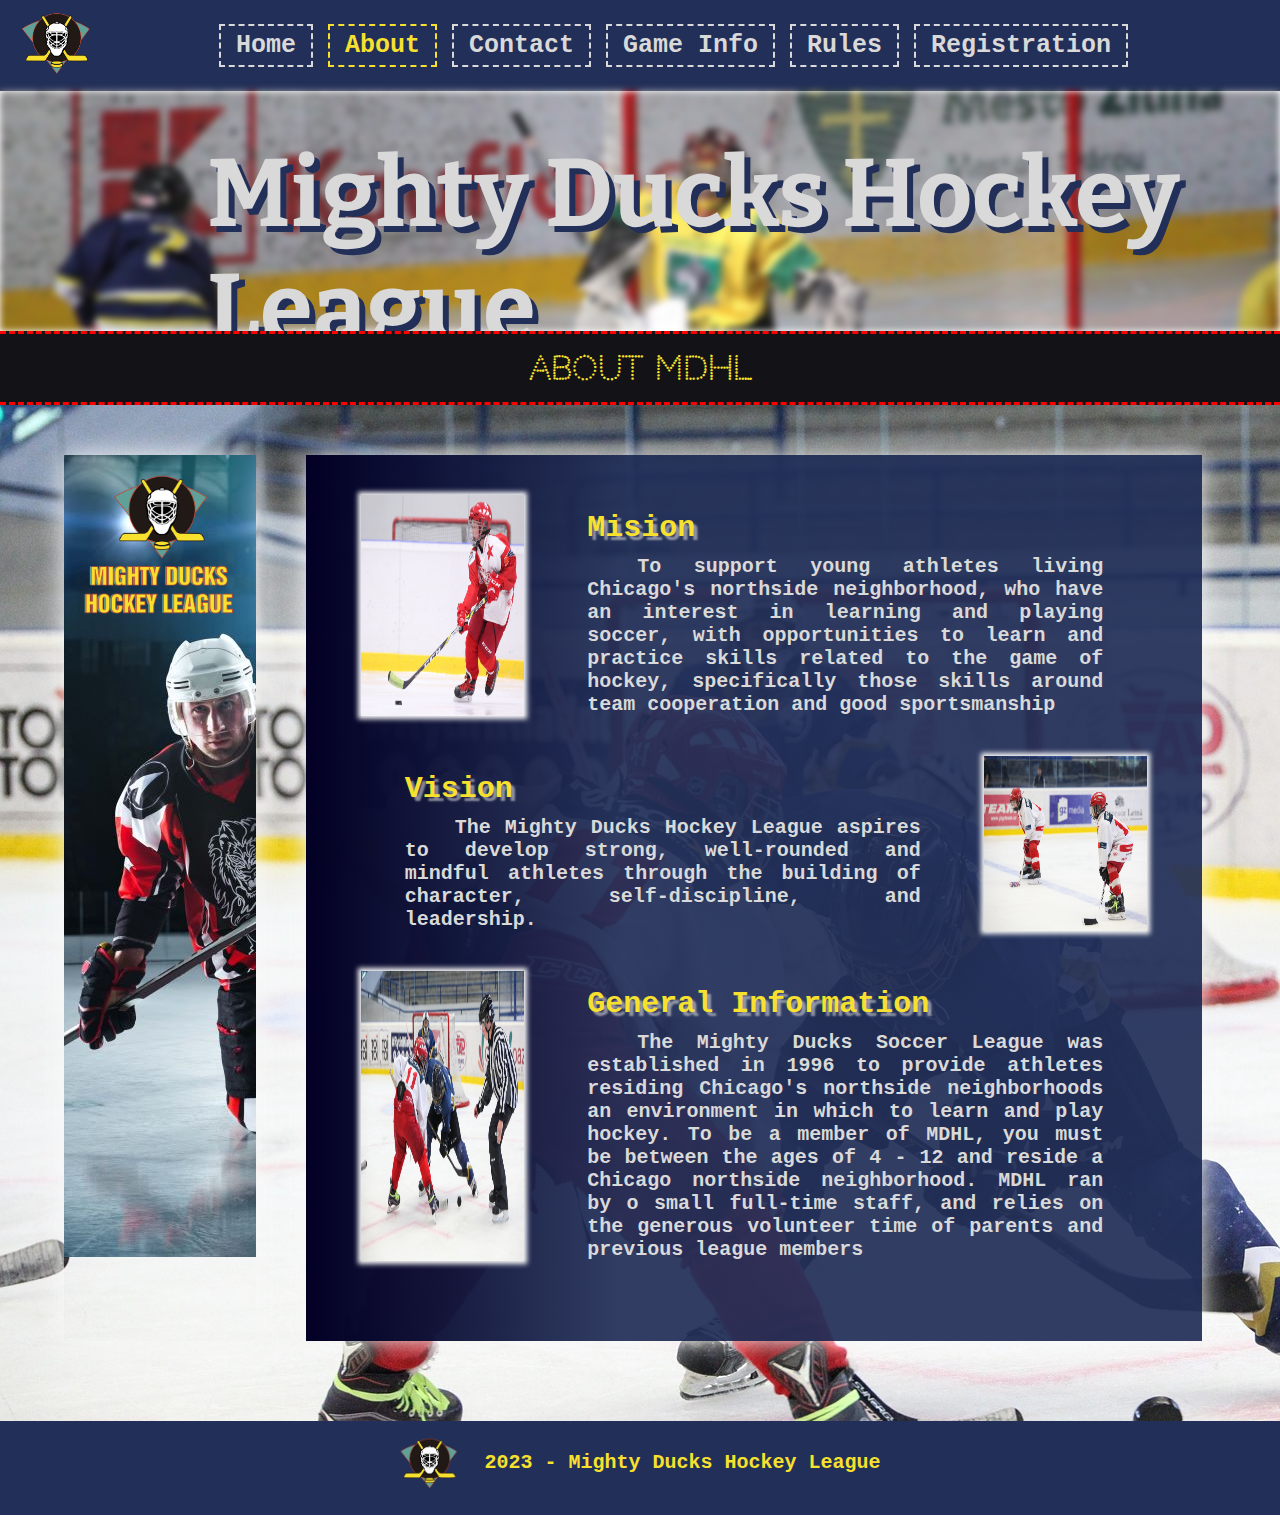
<file: assets/pages/aboutMDHL.html>
<!DOCTYPE html>
<html lang="en">

<head>
    <meta charset="UTF-8">
    <meta http-equiv="X-UA-Compatible" content="IE=edge">
    <meta name="viewport" content="width=device-width, initial-scale=1.0">
    <link rel="icon" type="image/x-icon" href="../images/favicon.ico">
    <link
        href="https://fonts.googleapis.com/css2?family=Bitter:ital,wght@1,600&family=Codystar&family=Ubuntu+Mono&display=swap"
        rel="stylesheet">
    <link rel="stylesheet" href="../styles/style.css">
    <title>About</title>
</head>

<body>


    <nav>
        <div class="logo-nav">
            <img src="../images/Logo-Small.png" alt="Logo MDHL">
        </div>

        <div class="pages-nav">
            <a href="../../index.html">Home</a>
            <a href="#">About</a>
            <a href="./contact.html">Contact</a>
            <a href="./game_info.html">Game Info</a>
            <a href="./rules.html">Rules</a>
            <a href="./registration_form.html">Registration</a>
        </div>
    </nav>


    <header>
        <img class="banner-img" src="../images/banner.jpg" alt="">
        <h1>Mighty Ducks Hockey League</h1>
    </header>

    <div class="title">
        <p>About MDHL</p>
    </div>


    <div class="container-flex">
        <div class="left-side">
            <img class="logo" src="../images/Logo_Mighty_ducks-01.png" alt="Logo MDHL">
        </div>

        <div class="right-side">

            <div class="about-1">
                <div class="about-img">
                    <img src="../images/hockey_2.jpg" alt="Photo Hockey 2">
                </div>
                <div class="about-text">
                    <h2>Mision</h2>
                    <p>To support young athletes living Chicago's northside neighborhood, who have an interest in
                        learning and playing soccer, with opportunities to learn and practice skills related to the game
                        of
                        hockey, specifically those skills around team cooperation and good sportsmanship</p>
                </div>
            </div>


            <div class="about-2">
                <div class="about-img">
                    <img src="../images/hockey_3.jpg" alt="Photo Hockey 3">
                </div>
                <div class="about-text">
                    <h2>Vision</h2>
                    <p>The Mighty Ducks Hockey League aspires to develop strong, well-rounded and mindful athletes
                        through the building of character, self-discipline, and leadership.
                    </p>
                </div>
            </div>


            <div class="about-1">
                <div class="about-img">
                    <img src="../images/hockey_4.jpg" alt="Photo Hockey 4">
                </div>
                <div class="about-text">
                    <h2>General Information</h2>
                    <p>The Mighty Ducks Soccer League was established in 1996 to provide athletes residing
                        Chicago's northside neighborhoods an environment in which to learn and play hockey. To be a
                        member of MDHL, you must be between the ages of 4 - 12 and reside a Chicago northside
                        neighborhood. MDHL ran by o small full-time staff, and relies on the generous volunteer time of
                        parents and previous league members</p>
                </div>
            </div>

        </div>
    </div>


    <footer>
        <img src="../images/Logo-Small.png" alt="Logo MDHL">
        <p>2023 - Mighty Ducks Hockey League</p>
    </footer>

</body>

</html>
</file>
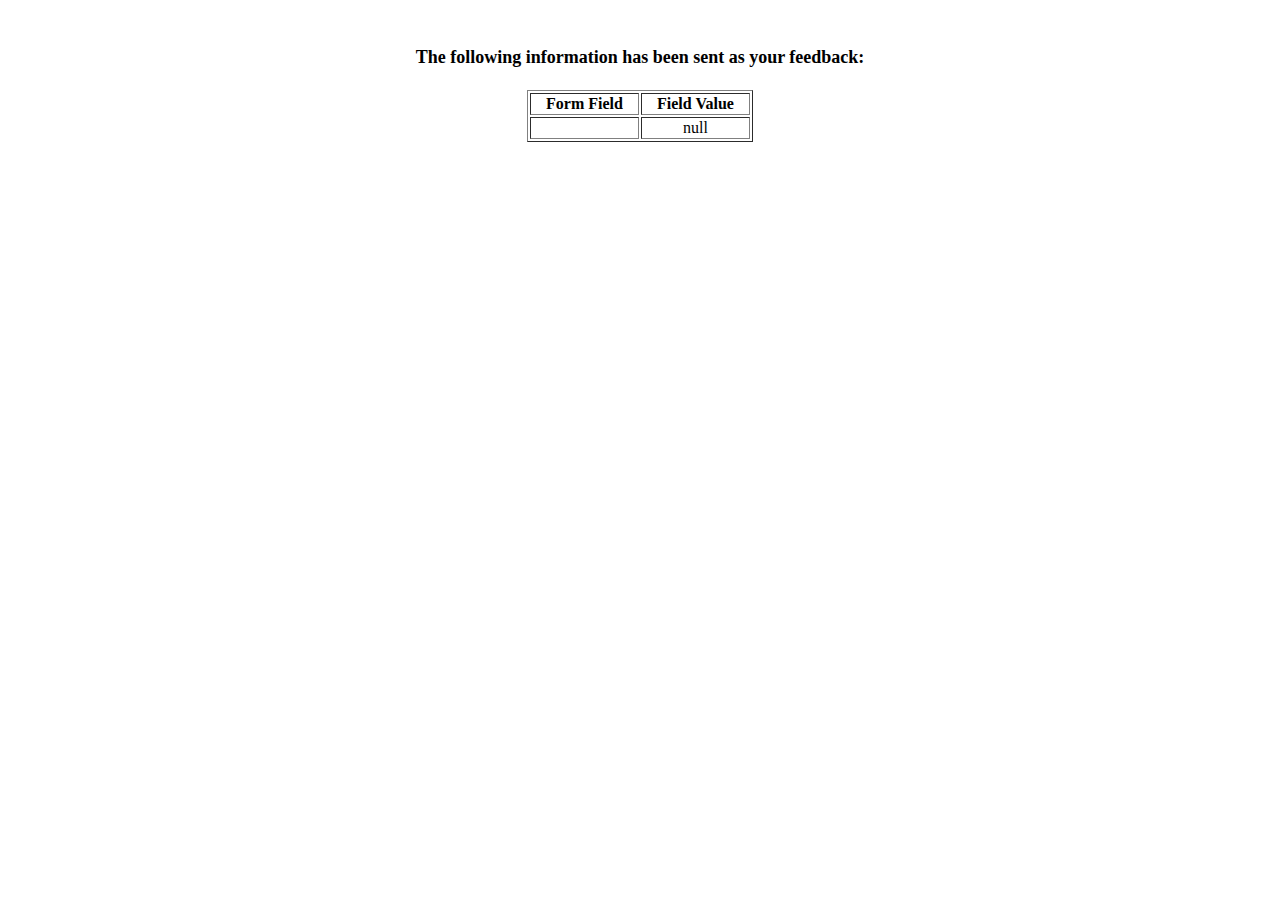
<file: assets/pages/show_data.html>
<html>
<head>
<title>Feedback Sent</title>
</head>
<body>
<p align=center>&nbsp;</p>
<h1 align=center><font size="+1">The following information has been sent as your
  feedback:</font></h1>

<table border="1" align=center width="226">
  <tr>
    <th align="center">Form Field</th>
    <th align="center">Field Value</th>
  </tr>

<script language="javascript">
var args = location.search.substr(1).split('&');
for (var i = 0; i < args.length; ++i) {
  var parts = args[i].split('=');
  if (parts != null) {
    var field = parts[0];
    var value = parts[1];
    if (value == null) {
      value = "null"
    }
    else {
      value = '"' + unescape(value.replace(/\+/g, ' ')) + '"';
    }

    document.writeln('<tr><td align="center">' + field + '</td>');
    document.writeln('<td align="center">' + value + '</td></tr>');
  }
}
</script>

<noscript>
<tr><td>
<p>You need to turn on Javascript in your browser.</p>

<p>In Microsoft Internet Explorer 4 or greater:</p>
<ul>
<li>From the "Tools" menu (in IE 4, it's the "View" menu), select "Internet Options".</li>
<li>Click on the "Security" tab.</li>
<li>Click on the "Custom Level" button. (In IE 4, select "Custom"
and then click on "Settings...".)</li>
<li>Under "Active scripting" make sure "Enable" is selected.</li>
</ul>

<p>In Netscape version 4 or greater:</p>
<ul>
<li>From the <b>Edit</b> menu, select <b>Preferences</b>.</li>
<li>In the <b>Category</b> list on the left, click on the word "Advanced".</li>
<li>In the panel on the right, make sure "Enable JavaScript" is checked.</li>
<li>Click the <b>OK</b> button.</li>
</ul>

</td></tr>
</noscript>

</table>
</body>
</html>
</file>
<file: assets/styles/style.css>
* {
    padding: 0;
    margin: 0;
    box-sizing: border-box;
}

/* ----------------------------------- Nav ---------------------------------- */
nav {
    display: flex;
    background-color: #222f58;
    padding: 10px 0;
    align-items: center;
    font-family: 'Ubuntu Mono', monospace;
}

nav img {
    width: 4.5rem;
}

.logo-nav {
    width: 70px;
    margin-left: 20px;
}

.logo-nav img:hover{
    transform: rotate(360deg);
    transition: 2s;
}

nav a {
    text-decoration: none;
    border: 2px dashed #d9d9d9;
    padding: 5px 15px;
    margin-left: 15px;
    color: #d9d9d9;
    font-size: 25px;
    font-weight: bold;
    text-align: center;
}

a[href^="#"],
nav a:hover {
    color: #f8e12e;
    border-color: #f8e12e;
}

nav a:hover {
    box-shadow: 0px 0px 10px 0px #f8e12e;
}

.pages-nav {
    display: flex;
    width: 90%;
    justify-content: center;
}

/* --------------------------------- Header --------------------------------- */
header {
    height: 15em;
    width: 100%;
    position: relative;
}

.banner-img {
    object-fit: cover;
    width: 100%;
    height: 100%;
    filter: blur(3.5px);
}

h1 {
    color: #d9d9d9;
    font-size: 6em;
    font-weight: bold;
    font-family: 'Bitter', serif;
    position: absolute;
    top: 30px;
    left: 15%;
    padding: 15px;
    text-shadow: 6px 6px #222f58;
}

/* -------------------------------------------------------------------------- */
.title p {
    text-align: center;
    font-size: 32px;
    padding: 15px;
    font-family: 'Codystar', cursive;
    color: #f8e12e;
    background-color: #131217;
    border-top: 3px dashed red;
    border-bottom: 3px dashed red;
    animation-name: title-animation;
    animation-duration: 0.5s;
    animation-iteration-count: infinite;
}

@keyframes title-animation {
    from {
        color: red;
    }

    to {
        color: yellow;
    }
}

.title {
    position: sticky;
    top: 0px;
}

/* ---------------------------------- Home ---------------------------------- */
.container-flex {
    display: flex;
    padding: 50px 0 80px;
    background-image: url(../images/design1_image1.jpg);
    font-family: 'Ubuntu Mono', monospace;
}

.logo {
    width: 90%;
}

#home-img {
    display: flex;
    flex-wrap: wrap;
    justify-content: center;
}

#home-img img {
    width: 250px;
    margin: 20px 0px 15px 0px;
    box-shadow: 0px 0px 5px 3px #f9f9f9;
}

#home-img img:hover {
    box-shadow: 0px 0px 25px 0px #f9f9f9;
    transform: scale(1.6);
}


.left-side {
    width: 15%;
    text-align: center;
    margin-left: 5%;
    box-shadow: 0px 0px 25px 0px #f9f9f9;
    background-image: url(../images/players1.jpg);
    background-repeat: no-repeat;
}

p {
    font-size: 20px;
    font-weight: bold;
    text-align: justify;
}

.about-text p,
.right-text p {
    text-indent: 50px;
}

h2 {
    font-size: 25px;
    color: #f8e12e;
}

.right-side div {
    padding-bottom: 20px;
}

.right-side {
    width: 70%;
    margin-left: 50px;
    background: linear-gradient(90deg, rgba(2,0,36,1) 0%, rgba(34,47,88,0.929140406162465) 35%);
    padding: 40px;
    color: #d9d9d9;
    display: flex;
    flex-direction: column;
    align-items: center;
    box-shadow: 0px 0px 25px 0px #f9f9f9;
}

h2 .fa-star {
    color: #d9d9d9;
}

/* ---------------------------------- About --------------------------------- */
.about-img img{
    width: 100%;
    box-shadow: 0px 0px 5px 3px #f9f9f9;
}

.about-img img:hover,
 img:hover {
    box-shadow: 0px 0px 12px 10px #f9f9f9;
}

.about-1,
.about-2 {
    display: flex;
    flex-wrap: wrap;
    width: 100%;
}

.about-2 {
    flex-direction: row-reverse;
}

.about-img{
    width: 20%;
    margin-left: 15px;
    margin-right: 15px;
    display: flex;
    justify-content: center;
}

.about-text {
    width: 75%;
    padding: 1rem 3rem;
}

.about-text h2 {
    margin-bottom: 10px;
    font-size: 30px;
    text-shadow: 4px 4px 2px rgba(217, 217, 217, 0.6);
}

/* --------------------------------- Contact -------------------------------- */
.contact-img img{
    width: 50%;
    margin-top: 40px;
    margin-bottom: 15px;
    box-shadow: 0px 0px 7px 4px #d9d9d9;
}

.contact-img {
    display: flex;
    justify-content: center;
}

.contact p {
    font-size: 25px;
    margin-bottom: 15px;
}

.contact a {
    color: #5fa199;
}

.contact a:hover {
    color: #f8e12e;
}

.fa-solid,
.fa-regular {
    color: #f8e12e;
}

/* -------------------------------- Game Info ------------------------------- */
.right-info h2, .right-maps h2, .form-title h2 {
    text-align: center;
    font-size: 30px;
    margin-bottom: 5px;
    text-shadow: 4px 4px 2px rgba(217, 217, 217, 0.6);
}

.right-info p {
    text-align: center;
    margin-bottom: 20px;
}


table {
    text-align: center;
    display: flex;
    justify-content: center;
}

th {
    font-size: 30px;
    color: #f8e12e;
    width: 12rem;
}

.date {
    font-weight: bold;
    font-size: 30px;
}

tr {
    font-size: 25px;
}

th,
td {
    padding-top: 10px;
    
}

#table-title th {
    padding-bottom: 15px;
    border-bottom: 3px solid white;
}

table a:hover {
    color: red;
}

.right-maps {
    margin-top: 80px;
    padding-top: 30px;
    width: 100%;
    border-top:  3px dashed #f8e12e;
}

.maps {
    width: 100%;
    margin-top: 50px;
    display: flex;
}

.table-maps {
    display: flex;
    flex-wrap: wrap;
    justify-content: center;
}

.table-maps div {
    flex-direction: column;
    margin: 15px 30px;
}

.table-maps p {
    text-align: center;
    margin: 15px;
}

.table-footer {
    padding: 10px 50px;
    border-top:  3px dashed #f8e12e;
}

.table-footer p {
    margin-top: 15px;
}

#title-coord {
    text-align: center;
    padding-bottom: 15px;
    margin-top: 50px;
}

#coordinator {
    display: flex;
    justify-content: center
}

#coordinator p {
    margin-left: 40px;
}

.fa-solid {
    margin-right: 10px;
}

#coordinator a {
    color: #5fa199;
}

#coordinator a:hover {
    color: #f8e12e;
}

.page-up {
    text-align: center;
    margin-top: 25px;
}

.page-up .fa-circle-up:hover {
    transform: scale(1.2);
}

/* ---------------------------- Rules & Policies ---------------------------- */
.right-rules {
    width: 70%;
    margin-left: 50px;
    background: linear-gradient(90deg, rgba(2,0,36,1) 0%, rgba(34,47,88,0.929140406162465) 35%);
    padding: 40px 80px;
    color: #d9d9d9;
    padding-bottom: 80px;
    border-radius: 25px;
    box-shadow: 0px 0px 25px 0px #f9f9f9;
}

.rules-title {
    text-align: center;
}

.rules-title h2 {
    font-size: 40px;
    text-shadow: 4px 4px 2px rgba(217, 217, 217, 0.6);
}

.rules-title p {
    text-align: center;
    margin-top: 10px;
}

.rules-1 p {
    text-indent: 40px;
    margin-top: 20PX;
}

.rules-1 {
    margin-bottom: 50px;
}

.rules-1,
.rules-2 {
    margin-top: 60px;
}

.list,
.list-2 {
    margin-left: 20px;
}

.list {
    margin-top: 20px;
}

.list-2 li {
    margin-top: 10px;
}

.sub-rules li {
    margin: 15px 0 10px 60px;
    font-size: 20px;
    font-weight: bold;
    list-style-type: none;
}

.fa-circle {
    color: #d9d9d9;
}

#rules-img {
    display: flex;
    justify-content: center;
    margin-top: 50px;
} 

#rules-img img{
    width: 500px;
    box-shadow: 0px 0px 7px 4px #d9d9d9;
}

/* ---------------------------- Registration Form --------------------------- */
legend {
    font-size: 25px;
    color: #f8e12e;
    margin-bottom: 20px;
}

label {
    font-size: 20px;
    margin-right: 5px;
}

input {
    margin-right: 15px;
    height: 30px;
}

.container-form {
    width: 90%;
    padding: 0px 40px;
    border: 4px double;
}

.uniform, .personal, .school, .position {
    margin-top: 30px;
}

.form-subt, .form-subt2 {
    font-size: 28px;
    color: #f8e12e;
     margin-bottom: 20px;
}

.form-subt {
    border-top: 5px double #d9d9d9;
    padding-top: 40px;
}

#sub-gender, #sub-grade, #sub-school{
    font-weight: normal;
    margin-right: 15px;
}

#sub-school {
    margin-bottom: 15px;
    color: #f8e12e;
}

#subt-gender {
    margin-left: 25px;
}

#fname, #lname {
    width: 30%;
}

#fname, #lname, #address, #city, #zip {
    margin-bottom: 15px;
}

#address {
    width: 80%;
}

#city {
    width: 47%;
}
#zip {
    width: 30%;
}

.date-gender {
    display: flex;
    align-items: baseline;
}

input[type="radio" i],
input[type="checkbox" i]{
    width: 20px;
    display: flex;
    align-self: center;
}

#div-grade input {
    margin-right: 0px;
}

#div-grade label {
   margin-right: 2rem;
   margin-left: 1rem;
}

#div-grade {
    display: flex;
    align-items: center;
    flex-wrap: wrap;
}

.div-form {
    flex-wrap: wrap;
    display: flex;
    width: 30rem;
    align-items: center
}

#school {
    height: 30px;
    display: flex;
    justify-content: center;
}

.label{
    width: 200px;
}

.submit button {
    text-align: center;
    font-size: 20px;
    font-weight: bold;
    padding: 10px;
    border-radius: 5px;
    background-color: #f8e12e;
    color: #222f58;
    border: 1px solid #222f58;
}

.submit {
    display: flex;
    justify-content: center;
}

#reset {
    margin-right: 20px;
}

.submit button:hover, #reset button:hover{
    box-shadow: 0px 0px 15px -3px #f9f9f9;
    transform: scale(1.1);
}

button {cursor: pointer;}


#permission {
    margin-top: 30px;
    margin-bottom: 20px;
    width: 100%;
    border-top: 5px double #d9d9d9;
    padding: 30px 20px 0;
}

#permission p {
    margin-top: 15px;
    text-indent: 40px;
}

#firms {
    margin-top: 60px;
    display: flex;
}

#firm {
    width: 25%;
}

/* --------------------------------- Footer --------------------------------- */
footer img {
    width: 60px;
}

footer {
    background-color: #222f58;
    color: #f8e12e;
    padding: 15px 0 25px 0;
    display: flex;
    justify-content: center;
    align-items: center;
    font-family: 'Ubuntu Mono', monospace;
}

footer p {
    font-size: 20px;
    margin-left: 25px;
}
</file>
